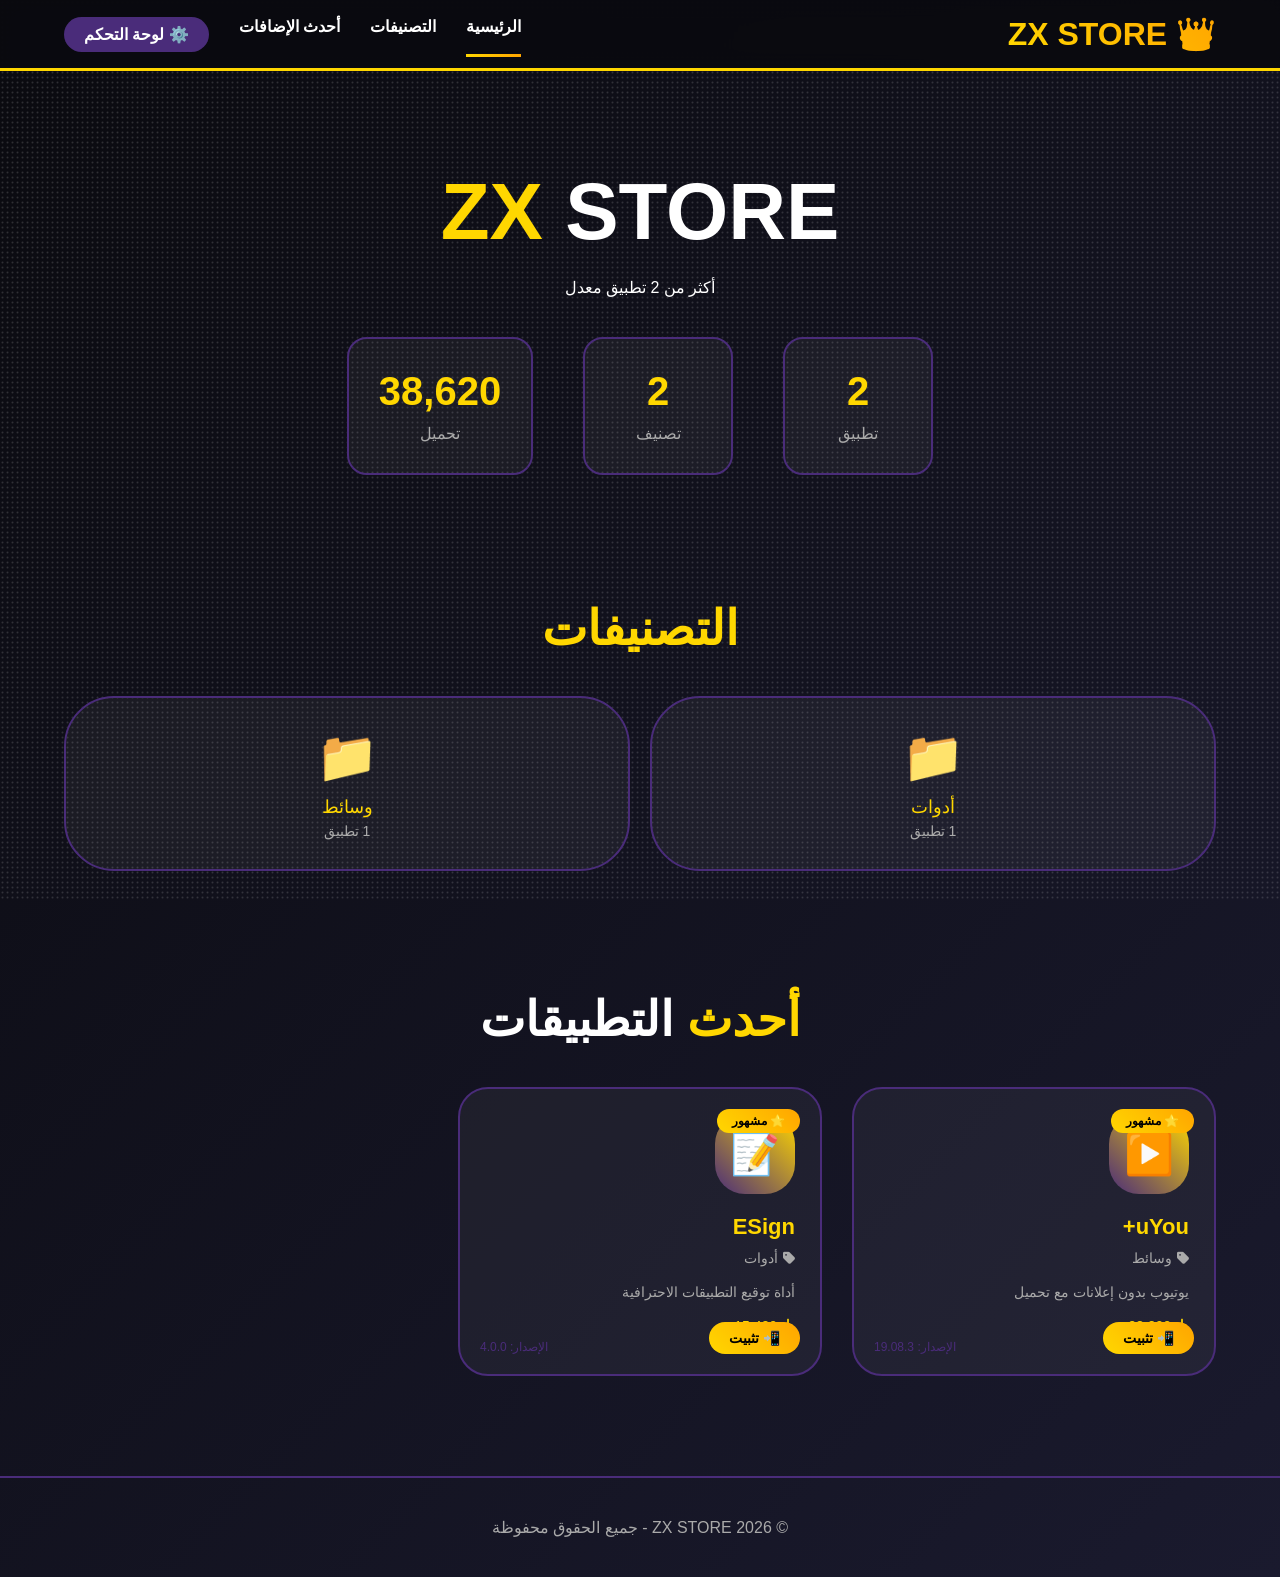
<file: index.html>
<!DOCTYPE html>
<html lang="ar" dir="rtl">
<head>
    <meta charset="UTF-8">
    <meta name="viewport" content="width=device-width, initial-scale=1.0">
    <title>👑 ZX STORE - المتجر الأسطوري</title>
    <link rel="stylesheet" href="https://cdnjs.cloudflare.com/ajax/libs/font-awesome/6.0.0-beta3/css/all.min.css">
    <link rel="stylesheet" href="style.css">
</head>
<body>
    <div class="stars"></div>
    
    <header class="header">
        <div class="logo">👑 ZX STORE</div>
        <nav class="nav">
            <a href="index.html" class="active">الرئيسية</a>
            <a href="#categories">التصنيفات</a>
            <a href="#latest">أحدث الإضافات</a>
            <a href="admin.html" class="admin-link">⚙️ لوحة التحكم</a>
        </nav>
    </header>
    
    <section class="hero">
        <h1 class="glitch"><span class="gold">ZX</span> STORE</h1>
        <p>أكثر من <span id="totalApps">0</span> تطبيق معدل</p>
        <div class="stats-container" id="stats"></div>
    </section>
    
    <section class="categories" id="categories">
        <h2 class="section-title"><span class="gold">التصنيفات</span></h2>
        <div class="categories-grid" id="categoriesGrid"></div>
    </section>
    
    <section class="apps-section" id="latest">
        <h2 class="section-title"><span class="gold">أحدث</span> التطبيقات</h2>
        <div class="apps-grid" id="appsGrid"></div>
    </section>
    
    <footer class="footer">
        <p>© 2026 ZX STORE - جميع الحقوق محفوظة</p>
    </footer>
    
    <script src="script.js"></script>
</body>
</html>
</file>
<file: style.css>
* {
    margin: 0;
    padding: 0;
    box-sizing: border-box;
    font-family: 'Cairo', sans-serif;
}

@import url('https://fonts.googleapis.com/css2?family=Cairo:wght@300;400;600;700;900&display=swap');

:root {
    --black: #0A0A0F;
    --gold: #FFD700;
    --purple: #4A2C7A;
    --white: #FFFFFF;
    --gray: #AAAAAA;
}

body {
    background: linear-gradient(135deg, var(--black) 0%, #1a1a2e 100%);
    color: var(--white);
    min-height: 100vh;
    overflow-x: hidden;
}

.stars {
    position: fixed;
    top: 0;
    left: 0;
    width: 100%;
    height: 100%;
    background: url('[data-uri]') repeat;
    animation: starsMove 200s linear infinite;
    z-index: -1;
    opacity: 0.5;
}

@keyframes starsMove {
    from { transform: translateX(0); }
    to { transform: translateX(-2000px); }
}

.header {
    position: fixed;
    top: 0;
    left: 0;
    right: 0;
    background: rgba(10, 10, 15, 0.95);
    backdrop-filter: blur(10px);
    border-bottom: 3px solid var(--gold);
    padding: 15px 5%;
    display: flex;
    justify-content: space-between;
    align-items: center;
    z-index: 1000;
}

.logo {
    font-size: 32px;
    font-weight: 900;
    background: linear-gradient(45deg, var(--gold), #FFA500);
    -webkit-background-clip: text;
    -webkit-text-fill-color: transparent;
    cursor: pointer;
}

.nav {
    display: flex;
    gap: 30px;
}

.nav a {
    color: var(--white);
    text-decoration: none;
    font-weight: 600;
    transition: 0.3s;
    position: relative;
}

.nav a::after {
    content: '';
    position: absolute;
    bottom: -5px;
    left: 0;
    width: 0;
    height: 3px;
    background: linear-gradient(90deg, var(--gold), #FFA500);
    transition: 0.3s;
}

.nav a:hover::after,
.nav a.active::after {
    width: 100%;
}

.nav a:hover {
    color: var(--gold);
}

.admin-link {
    background: var(--purple);
    padding: 8px 20px;
    border-radius: 30px;
}

.hero {
    padding: 150px 5% 50px;
    text-align: center;
    min-height: 60vh;
    display: flex;
    flex-direction: column;
    justify-content: center;
    align-items: center;
}

.hero h1 {
    font-size: 80px;
    font-weight: 900;
    margin-bottom: 20px;
}

.gold {
    color: var(--gold);
}

.glitch {
    animation: glitch 3s infinite;
}

@keyframes glitch {
    0%,100% { text-shadow: 3px 3px 0 #ff00c1, -3px -3px 0 #00fff9; }
    25% { text-shadow: -3px 3px 0 #ff00c1, 3px -3px 0 #00fff9; }
    50% { text-shadow: 3px -3px 0 #ff00c1, -3px 3px 0 #00fff9; }
}

.stats-container {
    display: flex;
    gap: 50px;
    margin-top: 40px;
    flex-wrap: wrap;
    justify-content: center;
}

.stat-card {
    background: rgba(255,255,255,0.05);
    border: 2px solid var(--purple);
    border-radius: 20px;
    padding: 30px;
    min-width: 150px;
    transition: 0.3s;
}

.stat-card:hover {
    border-color: var(--gold);
    transform: scale(1.05);
}

.stat-number {
    font-size: 40px;
    font-weight: 800;
    color: var(--gold);
}

.stat-label {
    color: var(--gray);
    margin-top: 10px;
}

.categories {
    padding: 60px 5%;
}

.categories-grid {
    display: grid;
    grid-template-columns: repeat(auto-fit, minmax(200px, 1fr));
    gap: 20px;
    max-width: 1200px;
    margin: 0 auto;
}

.category-card {
    background: rgba(255,255,255,0.05);
    border: 2px solid var(--purple);
    border-radius: 50px;
    padding: 30px;
    text-align: center;
    cursor: pointer;
    transition: 0.3s;
}

.category-card:hover {
    border-color: var(--gold);
    transform: translateY(-5px);
    box-shadow: 0 10px 30px rgba(255,215,0,0.3);
}

.category-icon {
    font-size: 50px;
    margin-bottom: 10px;
}

.category-name {
    font-size: 18px;
    color: var(--gold);
}

.category-count {
    color: var(--gray);
    font-size: 14px;
    margin-top: 5px;
}

.apps-section {
    padding: 60px 5%;
}

.section-title {
    font-size: 48px;
    text-align: center;
    margin-bottom: 40px;
}

.apps-grid {
    display: grid;
    grid-template-columns: repeat(auto-fill, minmax(300px, 1fr));
    gap: 30px;
    max-width: 1400px;
    margin: 0 auto;
}

.app-card {
    background: rgba(255,255,255,0.05);
    border: 2px solid var(--purple);
    border-radius: 30px;
    padding: 25px;
    transition: 0.3s;
    cursor: pointer;
    position: relative;
    overflow: hidden;
}

.app-card:hover {
    transform: translateY(-10px);
    border-color: var(--gold);
    box-shadow: 0 20px 40px rgba(255,215,0,0.3);
}

.app-badge {
    position: absolute;
    top: 20px;
    right: 20px;
    background: linear-gradient(45deg, var(--gold), #FFA500);
    color: black;
    padding: 5px 15px;
    border-radius: 30px;
    font-size: 12px;
    font-weight: bold;
}

.app-icon {
    width: 80px;
    height: 80px;
    background: linear-gradient(45deg, var(--purple), var(--gold));
    border-radius: 30px;
    display: flex;
    align-items: center;
    justify-content: center;
    margin-bottom: 20px;
    font-size: 40px;
}

.app-name {
    font-size: 22px;
    color: var(--gold);
    margin-bottom: 10px;
}

.app-category {
    color: var(--gray);
    font-size: 14px;
    margin-bottom: 15px;
    display: flex;
    align-items: center;
    gap: 5px;
}

.app-desc {
    color: var(--gray);
    font-size: 14px;
    margin-bottom: 15px;
    line-height: 1.6;
}

.app-stats {
    display: flex;
    gap: 20px;
    margin-bottom: 15px;
    font-size: 14px;
}

.app-stats span {
    color: var(--gold);
}

.app-version {
    position: absolute;
    bottom: 20px;
    left: 20px;
    color: var(--purple);
    font-size: 12px;
}

.install-btn {
    position: absolute;
    bottom: 20px;
    right: 20px;
    background: linear-gradient(45deg, var(--gold), #FFA500);
    color: black;
    padding: 8px 20px;
    border-radius: 30px;
    text-decoration: none;
    font-size: 14px;
    font-weight: bold;
    transition: 0.3s;
}

.install-btn:hover {
    transform: scale(1.1);
    box-shadow: 0 0 30px var(--gold);
}

.footer {
    text-align: center;
    padding: 40px;
    border-top: 2px solid var(--purple);
    margin-top: 40px;
    color: var(--gray);
}

.admin-section {
    padding: 120px 5% 40px;
    max-width: 1200px;
    margin: 0 auto;
}

.admin-panel {
    background: rgba(255,255,255,0.05);
    border: 2px solid var(--purple);
    border-radius: 30px;
    padding: 40px;
    margin-bottom: 40px;
}

.form-grid {
    display: grid;
    grid-template-columns: repeat(auto-fit, minmax(300px, 1fr));
    gap: 20px;
    margin-bottom: 30px;
}

.form-group {
    margin-bottom: 20px;
}

.form-group label {
    color: var(--gold);
    display: block;
    margin-bottom: 5px;
}

.form-group input,
.form-group textarea,
.form-group select {
    width: 100%;
    padding: 12px;
    background: rgba(0,0,0,0.5);
    border: 2px solid var(--purple);
    border-radius: 15px;
    color: var(--white);
    font-size: 14px;
}

.form-group input:focus,
.form-group textarea:focus {
    border-color: var(--gold);
    outline: none;
}

.file-upload {
    border: 3px dashed var(--purple);
    border-radius: 20px;
    padding: 40px;
    text-align: center;
    cursor: pointer;
    transition: 0.3s;
    margin-bottom: 20px;
}

.file-upload:hover {
    border-color: var(--gold);
    background: rgba(255,215,0,0.05);
}

.file-upload i {
    font-size: 60px;
    color: var(--gold);
    margin-bottom: 10px;
}

.preview-image {
    max-width: 200px;
    max-height: 200px;
    border-radius: 20px;
    margin-top: 10px;
    border: 2px solid var(--gold);
}

.btn-primary {
    background: linear-gradient(45deg, var(--gold), #FFA500);
    color: black;
    border: none;
    padding: 15px 30px;
    border-radius: 30px;
    font-size: 16px;
    font-weight: bold;
    cursor: pointer;
    transition: 0.3s;
    width: 100%;
}

.btn-primary:hover {
    transform: scale(1.02);
    box-shadow: 0 10px 30px var(--gold);
}

.btn-danger {
    background: #FF4444;
    color: white;
    border: none;
    padding: 8px 15px;
    border-radius: 10px;
    cursor: pointer;
    transition: 0.3s;
}

.btn-danger:hover {
    background: #FF0000;
    transform: scale(1.05);
}

.apps-table {
    width: 100%;
    border-collapse: collapse;
    background: rgba(255,255,255,0.02);
    border-radius: 20px;
    overflow: hidden;
}

.apps-table th {
    background: var(--purple);
    color: var(--gold);
    padding: 15px;
    text-align: center;
}

.apps-table td {
    padding: 15px;
    border-bottom: 1px solid var(--purple);
    text-align: center;
}

.apps-table tr:hover {
    background: rgba(255,215,0,0.05);
}

.table-icon {
    width: 50px;
    height: 50px;
    border-radius: 15px;
}

.status-badge {
    padding: 5px 15px;
    border-radius: 30px;
    font-size: 12px;
    font-weight: bold;
}

.status-active {
    background: rgba(0,255,0,0.2);
    color: #00FF00;
    border: 1px solid #00FF00;
}

.status-inactive {
    background: rgba(255,0,0,0.2);
    color: #FF4444;
    border: 1px solid #FF4444;
}

@media (max-width: 768px) {
    .nav {
        display: none;
    }
    .hero h1 {
        font-size: 50px;
    }
}
</file>
